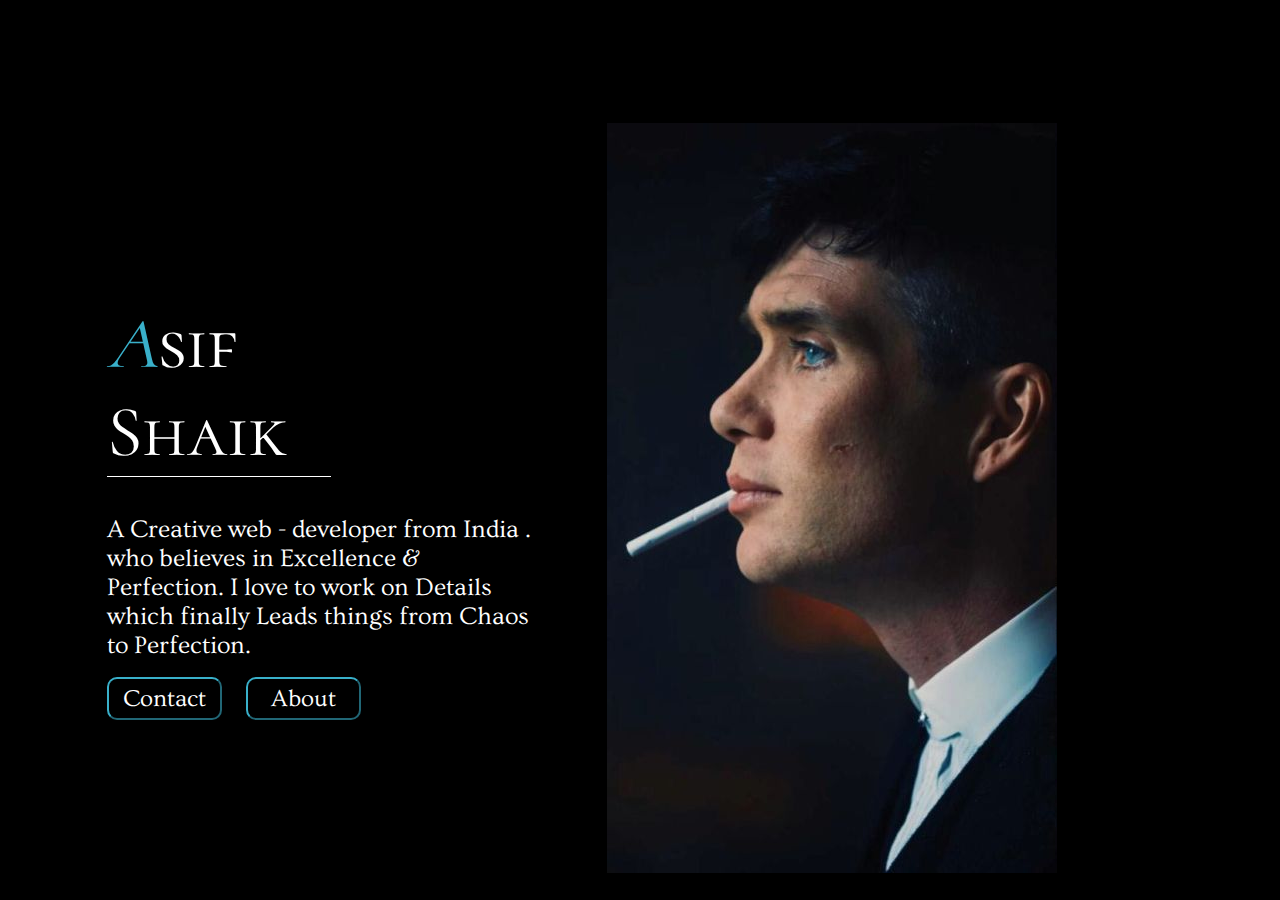
<file: index.html>
<!DOCTYPE html>
<html lang="en">
  <head>
    <meta charset="UTF-8" />
    <meta name="viewport" content="width=device-width, initial-scale=1.0" />
    <link rel="stylesheet" href="/style.css" />
    <link href="https://fonts.googleapis.com/css2?family=Cinzel&family=Cinzel+Decorative&family=Cormorant+SC:wght@300&display=swap" rel="stylesheet">
    <link href="https://fonts.googleapis.com/css2?family=Cormorant+Garamond&family=Ovo&display=swap" rel="stylesheet">
    <title>Portfolio</title>
  </head>
  <body>
    <div class="container">
      <!-- name -->
      <div class="name">
        <h3>
          <i>A</i>sif Shaik
       
        </h3>
      </div>
      <!-- name -->
      <!-- intro -->
      <div class="intro">
        <p>
          A Creative web - developer from India . who believes in Excellence &
          Perfection. I love to work on Details which finally Leads things from
          Chaos to Perfection.
        </p>
      </div>
      <!-- intro -->
      <!-- button -->
      <div class="btn">
         <a href="#"><button><p>Contact</p> </button></a> 
         <a href="#"><button><p>About</p> </button></a> 
        </div>
      </div>
      <!-- button -->
      <!-- image -->
      <div class="img">
          <img src="/images/one.jpg" alt="">
      </div>
    </div>

    <!-- desk top -->
  

  </body>
</html>
</file>
<file: style.css>
* {
  padding: 0px;
  margin: 0px;
  box-sizing: border-box;
}
body {
  background-color: black;
  color: white;
}
.container {
  position: relative;
  width: 100%;
  height: auto;
  display: grid;
  grid-template-columns: repeat(12, 1fr);
  grid-auto-rows: minmax(100px, auto);
}
.name {
  grid-column: 2/5;
  grid-row: 4/5;
}
.intro {
  grid-column: 2/6;
  grid-row: 5/7;
}

.btn {
  grid-column: 2/6;
  grid-row: 7/8;
}
img {
  width: 450px;
  height: 750px;
}
.img {
  position: absolute;
  right: 223px;
  top: 123px;
}
.name h3 {
  border-bottom: 1px solid white;
  font-family: "Cormorant SC", serif;
  font-size: 72px;
  font-weight: normal;
  width: 70%;
}
.name i {
  color: rgb(57, 176, 202);
}
.intro {
  font-family: "Ovo", serif;
  font-size: 25px;
  margin-top: 38px;
}

.btn button {
  border-radius: 10px;
  border-color: rgb(57, 176, 202);
  color: white;
  background-color: black;
  width: 115px;
  height: 43px;
  font-family: "Ovo", serif;
  font-size: 24px;
  margin-right: 20px;
}
@media only screen and (max-width: 500px) {
  body {
    background-color: black;
  }
  .container {
    position: relative;
    width: 100%;
    height: auto;
    display: grid;
    grid-template-columns: repeat(12, 1fr);
    grid-auto-rows: minmax(40px, auto);
    background-color: black;
    color: white;
  }
  .name {
    grid-column: 2/6;
    grid-row: 3/4;
  }

  .intro {
    grid-column: 2/12;
    grid-row: 4/6;
  }

  .btn {
    grid-column: 2/12;
    grid-row: 6/7;
  }

  img {
    width: 246px;
    height: 401px;
  }

  .img {
    position: absolute;
    right: 0px;
    bottom: 0px;
  }
  /* don't touch */
  /* style */
  .name h3 {
    border-bottom: 1px solid white;
    font-family: "Cormorant Garamond", serif;
    font-size: 25px;
  }

  .name i {
    color: rgb(57, 176, 202);
  }
  /* font-family: 'Cormorant Garamond', serif;
font-family: 'Ovo', serif; */
  /* style */
  .intro {
    font-family: "Ovo", serif;
    font-size: 14px;
    margin-top: 5px;
  }

  .btn button {
    border-radius: 10px;
    border-color: rgb(57, 176, 202);
    color: white;
    background-color: black;
    width: 70px;
    height: 25px;
    font-family: "Ovo", serif;
    margin-top: 5px;
  }
}

@media only screen and (max-width: 320px) {
  .name {
    grid-column: 2/6;
    grid-row: 2/3;
  }

  .intro {
    grid-column: 2/12;
    grid-row: 3/5;
  }

  .btn {
    grid-column: 2/12;
    grid-row: 5/6;
  }
  img {
    width: 206px;
    height: 350px;
  }
}
</file>
